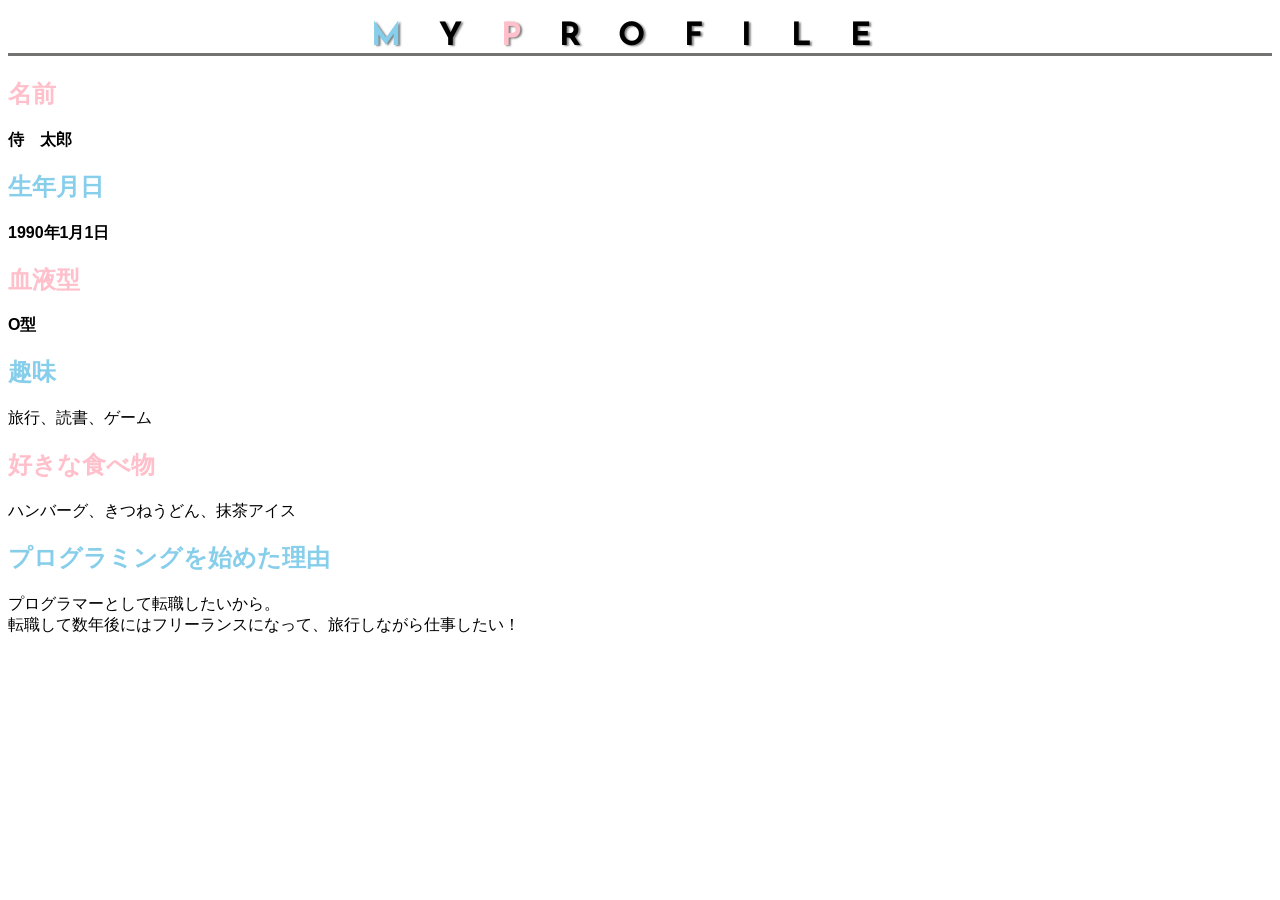
<file: kadai_015/kadai_015.html>
<!DOCTYPE html>
<html>
<head>
  <title>15章課題</title>
  <meta charset="UTF-8">
  <meta name="description" content="このページは15章の課題です。">
  <link rel="stylesheet" href="style.css">
  <link rel="preconnect" href="https://fonts.googleapis.com">
  <link rel="preconnect" href="https://fonts.gstatic.com" crossorigin>
  <link href="https://fonts.googleapis.com/css2?family=Josefin+Sans&display=swap" rel="stylesheet">
</head>
<body>
  <h1><span class="blue">M</span>Y<span class="pink">P</span>ROFILE</h1>
  <div id="basic">
    <h2 class="pink">名前</h2>
    <p>侍　太郎</p>
    <h2 class="blue">生年月日</h2>
    <p>1990年1月1日</p>
    <h2 class="pink">血液型</h2>
    <p>O型</p>
  </div>
  <h2 class="blue">趣味</h2>
  <p>旅行、読書、ゲーム</p>
  <h2 class="pink">好きな食べ物</h2>
  <p>ハンバーグ、きつねうどん、抹茶アイス</p>
  <h2 class="blue">プログラミングを始めた理由</h2>
  <p>プログラマーとして転職したいから。<br>転職して数年後にはフリーランスになって、旅行しながら仕事したい！</p>
</body>
</html>
</file>
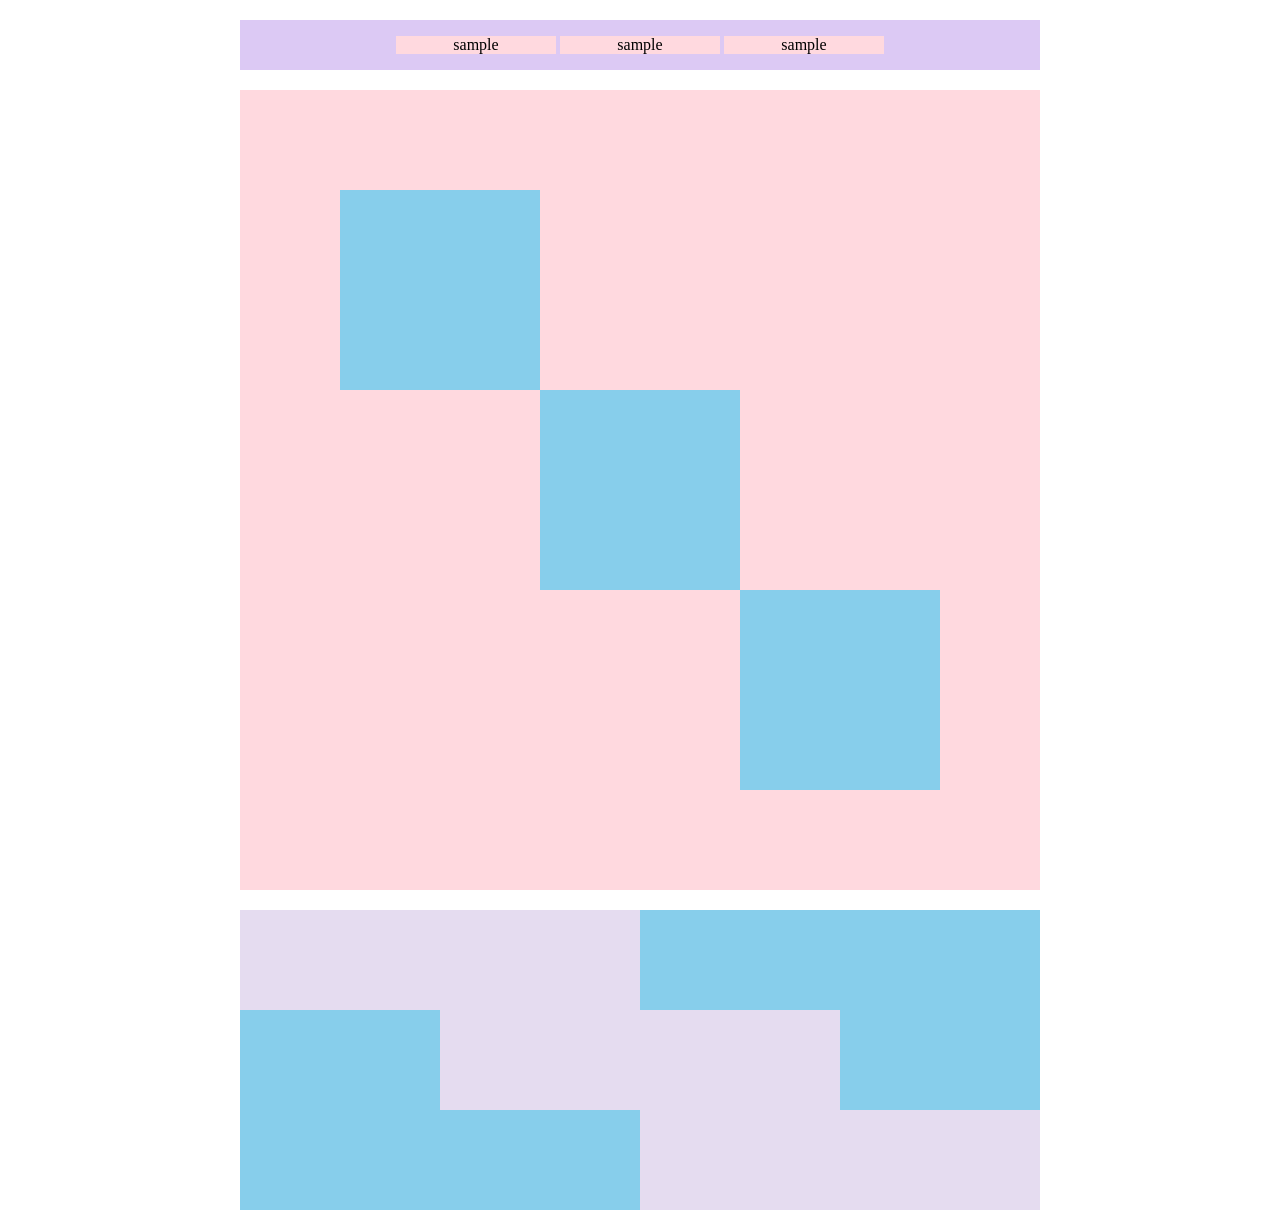
<file: kadai_018/kadai_018.html>
<!DOCTYPE html>
<html>
<head>
  <meta charset="UTF-8">
  <link rel="stylesheet" href="style.css">
  <meta name="description" content="このページは18章の課題です。">
  <title>18章課題</title>
</head>
<body>
  <div id="top">
    <p class="top-child">sample</p>
    <p class="top-child">sample</p>
    <p class="top-child">sample</p>
  </div>
  <div id="middle">
    <div id="middle-child01"></div>
    <div id="middle-child02"></div>
    <div id="middle-child03"></div>
  </div>
  <div id="bottom">
    <div id="bottom-child01"></div>
    <div id="bottom-child02"></div>
    <div id="bottom-child03"></div>
  </div>
</body>
</html>
</file>
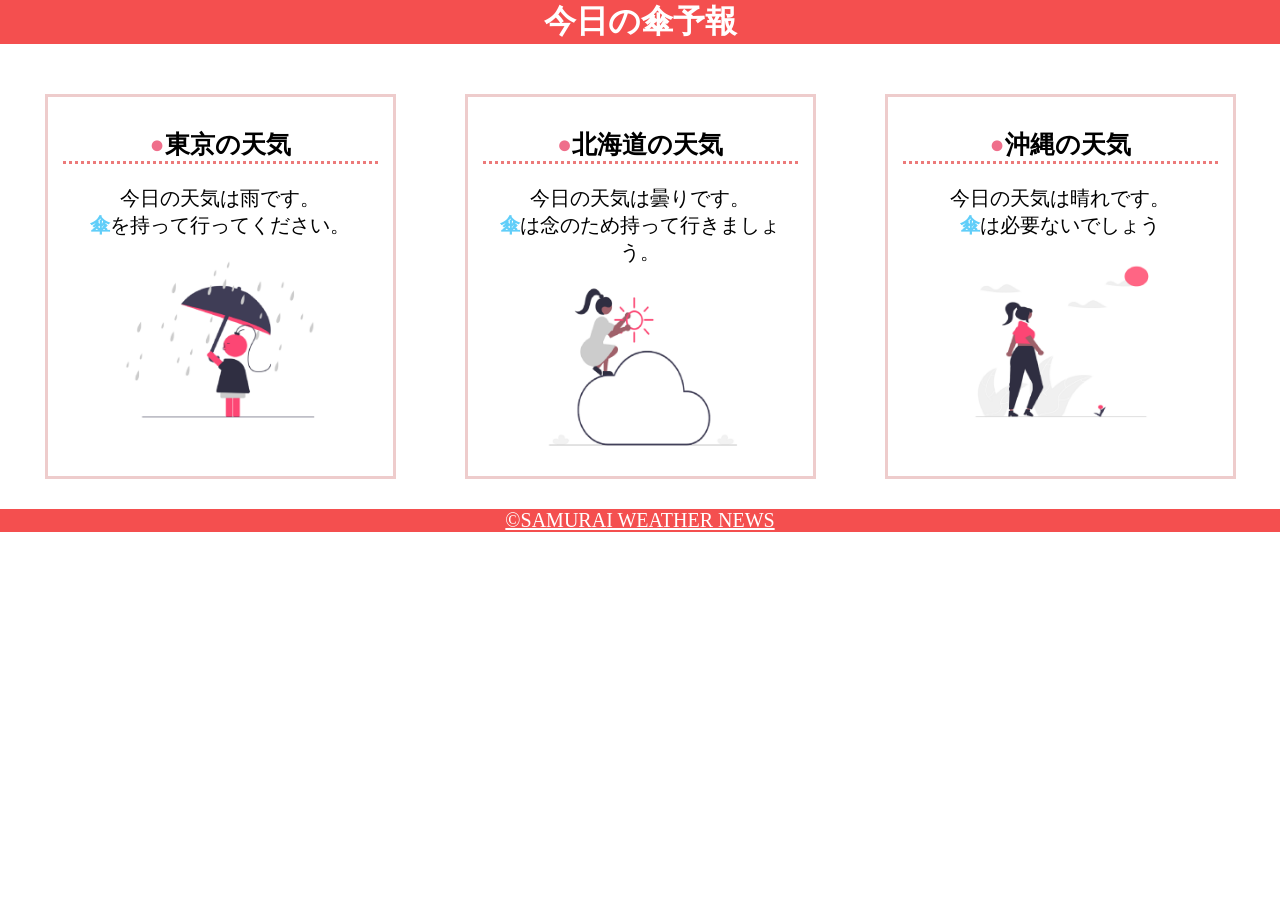
<file: kadai_022/kadai_022.html>
<!DOCTYPE html>
<html>
    <head>
        <meta charset="UTF-8">
        <meta name="viewport" content="width=device-width, initial-scale=1.0">
        <link rel="stylesheet" href="style.css">
        <meta name="description" content="このページは22章の課題です。">
        <title>22章課題</title>
    </head>
    <body>
       
        <header>
            <h1>今日の傘予報</h1>
        </header>  
 
        <main>

            <div id="parent">
                <div class="contents">
                    <h2>東京の天気</h2>
                    <p>今日の天気は雨です。</p>
                    <p>傘を持って行ってください。</p>
                    <img src="images/rainy.png" alt="雨">
                </div>
 
                <div class="contents">
                    <h2>北海道の天気</h2>
                    <p>今日の天気は曇りです。</p>
                    <p>傘は念のため持って行きましょう。</p>
                    <img src="images/cloudy.png" alt="曇り">
                </div>
 
                <div class="contents">
                    <h2>沖縄の天気</h2>
                    <p>今日の天気は晴れです。</p>
                    <p>傘は必要ないでしょう</p>
                    <img src="images/sunny.png" alt="晴れ">
                </div>

            </div>    
 
        </main>
 
        <footer>
            <a href="https://www.sejuku.net/corp/">&copy;SAMURAI WEATHER NEWS</a>
         </footer>
 
    </body>
</html>
</file>
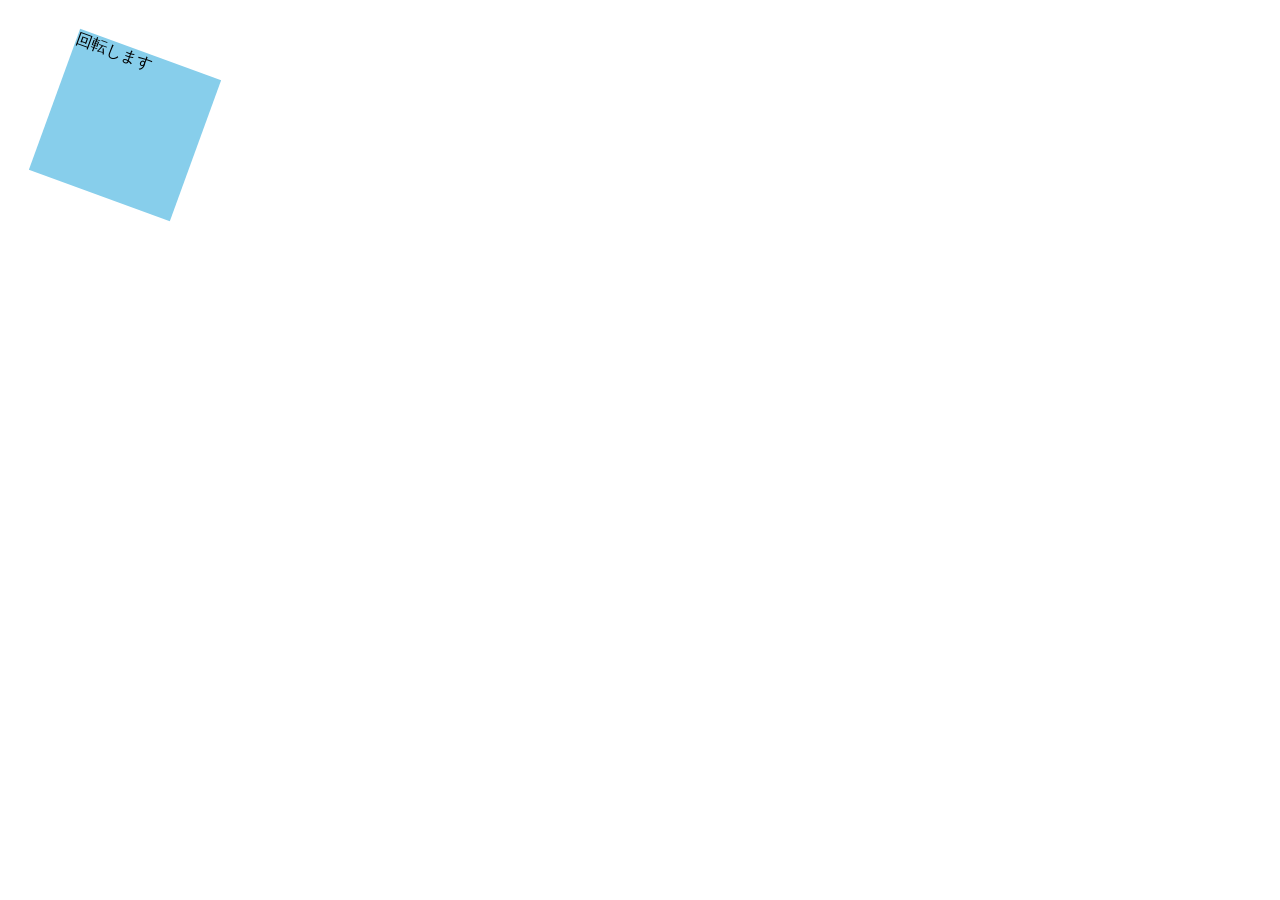
<file: kadai_mdn_css/mdn.html>
<!DOCTYPE html>
<html>

<head>
    <style>
        div {
            position: absolute;
            left: 50px;
            top: 50px;
            width: 150px;
            height: 150px;
            background-color: skyblue;
             transform: rotate(20deg)
        }
    </style>
</head>

<body>
    <div>
        回転します
         
    </div>

</body>

</html>
</file>
<file: kadai_015/style.css>
body {
  font-family:"Arial", "Meiryo", sans-serif;
  font: size 20px; 
}

.blue{
  color:skyblue;
}
.pink{
  color:rgb(255,192,203);
}
h1 {
  font-family: "Josefin Sans", sans-serif;
  font-size: 2rem;
  letter-spacing: 1.2em;
  text-shadow: 2px 1px 2px gray;
  text-align: center;
  border-bottom: 3px solid rgb(115, 115, 114);
}

#basic p {
font-weight: bold;
}
</file>
<file: kadai_018/style.css>
#top {
  width: 800px;
  background-color:#dcc9f4;
  margin: 20px auto;
  text-align: center;
}
.top-child{
 width: 20%;
 display: inline-block; 
 background-color: #ffd9df;
 margin-left: auto;
}

#middle{
  width: 800px;
  height: 800px;
  background-color:#ffd9df;
  margin: 20px auto;
  position: relative;
}
#middle-child01,#middle-child02,#middle-child03{
height: 200px;
width: 200px;
background-color:#87ceeb;
}

#middle-child01{
  position: absolute;
  top: 100px;
  left: 100px;
}
#middle-child02{
  position: absolute;
  top: 300px;
  left: 300px;
}
#middle-child03{
  position: absolute;
  top: 500px;
  left: 500px;
}

#bottom{
  height: 300px;
  width: 800px;
  margin: 20px auto;
  background-color: #87ceeb;
}
#bottom-child01,#bottom-child02,#bottom-child03{
  height: 100px;
  width: 400px;
  background-color:#e5dcf0;
}
#bottom-child02{
  position: relative;
  left: 200px;
}
#bottom-child03{
  position: relative;
  left: 400px;
}
</file>
<file: kadai_022/style.css>
h1,p,body{
  margin: 0;
}

p,a{
  font-size: 20px;
}

header{
  background-color:  rgb(244, 79, 79);
  text-align: center;
  margin-bottom: 20px;
}

h1{
  color: rgb(255, 255, 255)
}

main{
  padding: 10px ;
}

#parent{
  display: flex;
  justify-content: space-around;
}

.contents{
  flex-basis: 25%;
  margin: 20px 0;
  padding: 10px 15px;
  border: 3px solid rgb(238,204,204);
  text-align: center;
}

h2{
  font-size: 25px;
  border-bottom: 3px dotted rgb(236,122,122);
}
h2:before{
  content: "●";
  color: rgb(239, 111, 139);
}
.contents p:nth-of-type(2)::first-letter{
  font-weight: bold;
  color: rgb(97, 206, 249);
}

.contents img{
  margin: 10px 0;
  width: 70%;
}

footer{
  background-color: rgb(244, 79, 79);
  text-align: center;
}
a{
  color: rgb(255, 255, 255);
}
a:visited{
  color: rgb(193, 234, 251);
}
a:hover{
  color: rgb(245, 178, 168);
}

@media screen and (max-width: 768px) {
#parent {
        flex-direction: column;
        align-items: center;
}

  h2{
    font-size: 30px;
  }
p,a{
  font-size: 25px
}
  }
</file>
